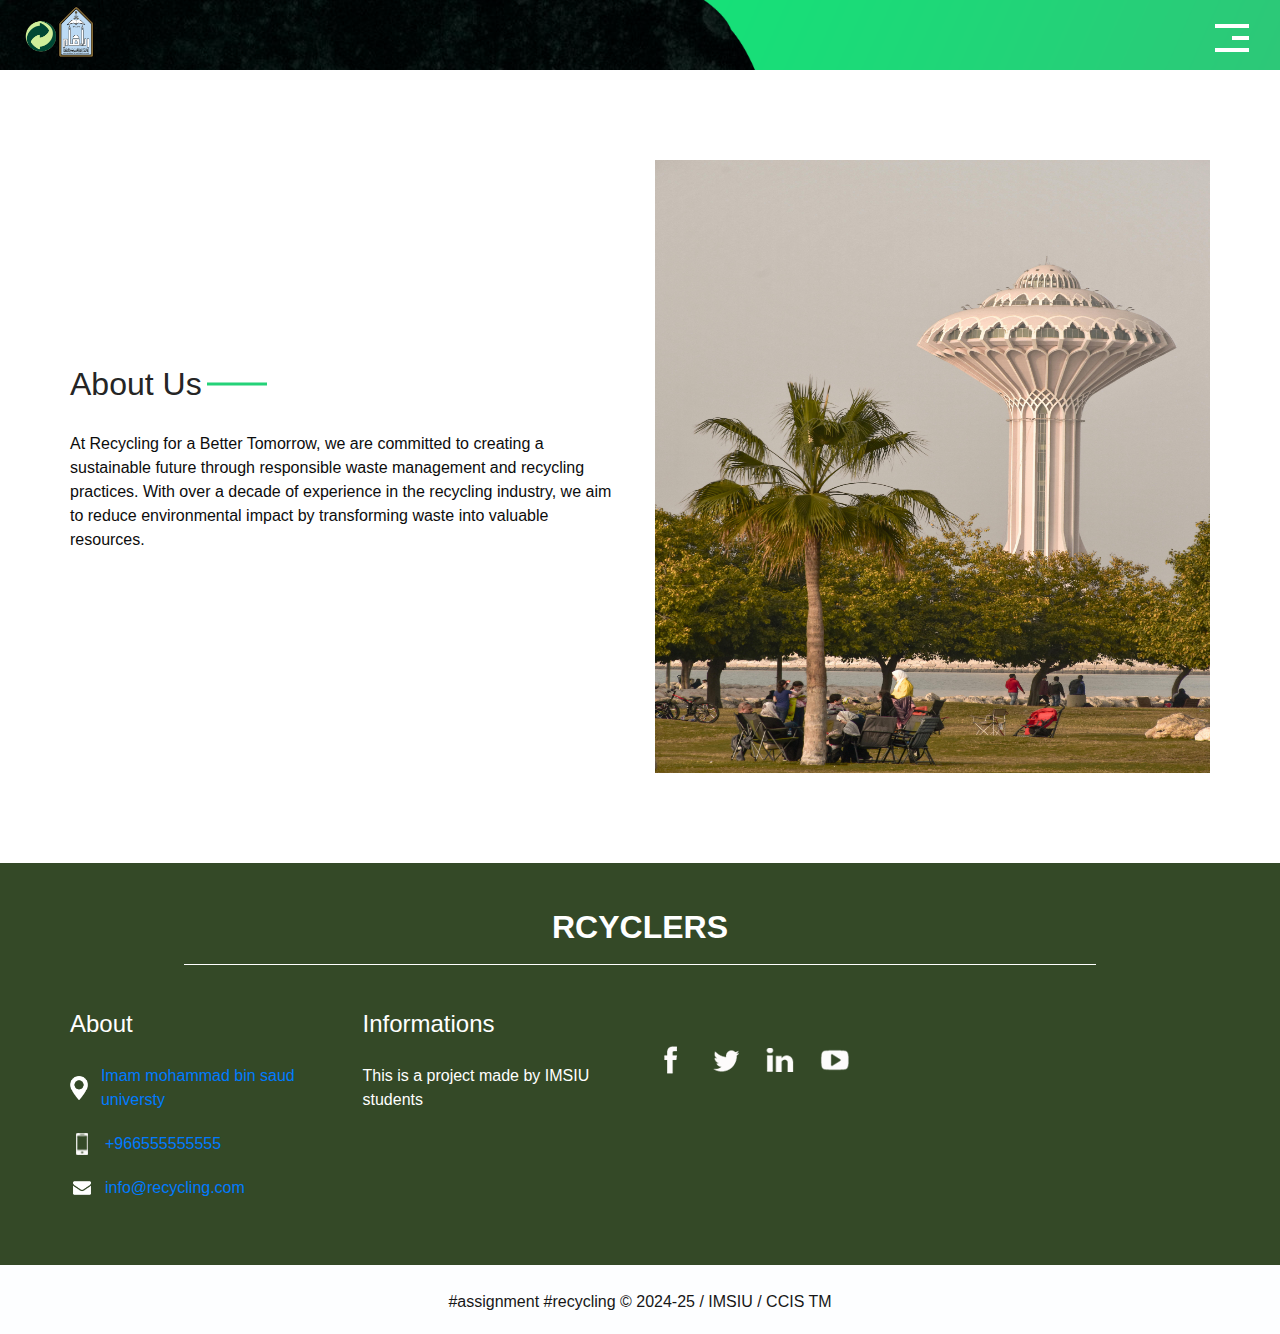
<file: about.html>
<!DOCTYPE html>
<html>

<head>
  
  <meta charset="utf-8" />
  <meta http-equiv="X-UA-Compatible" content="IE=edge" />
  <meta name="viewport" content="width=device-width, initial-scale=1, shrink-to-fit=no" />
  <meta name="keywords" content="" />
  <meta name="description" content="" />
  <meta name="author" content="" />

  <title>Digitf</title>

  
  <link rel="stylesheet" type="text/css"
    href="https://cdnjs.cloudflare.com/ajax/libs/OwlCarousel2/2.1.3/assets/owl.carousel.min.css" />

  
  <link rel="stylesheet" type="text/css" href="css/bootstrap.css" />

  
  <link href="https://fonts.googleapis.com/css?family=Open+Sans:400,700|Poppins:400,700&display=swap" rel="stylesheet">
  
  <link href="css/style.css" rel="stylesheet" />
  
  <link href="css/responsive.css" rel="stylesheet" />
</head>

<body class="sub_page">
  <div class="hero_area">
    
    <header class="header_section">
      <div class="container-fluid">
        <nav class="navbar navbar-expand-lg custom_nav-container">
          <a class="navbar-brand" href="https://imamu.edu.sa/en/Pages/default.aspx">
            <img src="images/thelogo.png" alt="" />
          </a>
          <button class="navbar-toggler" type="button" data-toggle="collapse" data-target="#navbarSupportedContent"
            aria-controls="navbarSupportedContent" aria-expanded="false" aria-label="Toggle navigation">
            <span class="navbar-toggler-icon"></span>
          </button>

          <div class="collapse navbar-collapse" id="navbarSupportedContent">
            <ul class="navbar-nav  ">
              <li class="nav-item ">
                <a class="nav-link" href="index.html">Home <span class="sr-only">(current)</span></a>
              </li>
              <li class="nav-item active">
                <a class="nav-link" href="about.html"> About</a>
              </li>
              <li class="nav-item">
                <a class="nav-link" href="recyclingpoints.html">Recycling points </a>
              </li>
              <li class="nav-item">
                <a class="nav-link" href="news.html"> news </a>
              </li>
              <li class="nav-item">
                <a class="nav-link" href="contact.html">Contact us</a>
              </li>
            </ul>
            <div class="user_option">
              <a href="">
                <img src="images/user.png" alt="">
                <span>
                  Login
                </span>
              </a>
             
            </div>
          </div>
          <div>
            <div class="custom_menu-btn ">
              <button>
                <span class=" s-1">

                </span>
                <span class="s-2">

                </span>
                <span class="s-3">

                </span>
              </button>
            </div>
          </div>

        </nav>
      </div>
    </header>
    
  </div>


  

  <section class="about_section layout_padding">
    <div class="container">
      <div class="row">
        <div class="col-md-6">
          <div class="detail-box">
            <div class="heading_container">
              <h2>
                About Us
              </h2>

            </div>
            <p>
              At Recycling for a Better Tomorrow, 
              we are committed to creating a sustainable future through responsible waste management and recycling practices. 
              With over a decade of experience in the recycling industry, we aim to reduce environmental impact by transforming
               waste into valuable resources.
            </p>
            
          </div>
        </div>
        <div class="col-md-6">
          <div class="img-box">
            <img src="images/saudinature.jpg" width="480" height="613" alt="">
          </div>
        </div>
      </div>
    </div>
  </section>

  


  
  <section class="info_section layout_padding2">
    <div class="container">
      <div class="info_logo">
        <h2>
          Rcyclers
        </h2>
      </div>
      <div class="row">

        <div class="col-md-3">
          <div class="info_contact">
            <h5>
              About
            </h5>
            <div>
              <div class="img-box">
                <img src="images/location-white.png" width="18px" alt="">
              </div>
              <a href="https://maps.app.goo.gl/PcX9Mgyw2XfywP7bA">
                Imam mohammad bin saud universty
              </a>
            </div>
            <div>
              <div class="img-box">
                <img src="images/telephone-white.png" width="12px" alt="">
              </div>
              <p>
                <a href="tel:+966555555555">+966555555555</a>
              </p>
            </div>
            <div>
              <div class="img-box">
                <img src="images/envelope-white.png" width="18px" alt="">
              </div>
              <a href="mailto:info@recycling.com">info@recycling.com</a> 
            </div>
          </div>
        </div>
        <div class="col-md-3">
          <div class="info_info">
            <h5>
              Informations
            </h5>
            <p>
              This is a project made by IMSIU students
            </p>
          </div>
        </div>

      
        <div class="col-md-3">
          <div class="info_form ">
            
            </form>
            <div class="social_box">
              <a href="https://facebook.com/recycling">
                <img src="images/fb.png" alt="">
              </a>
              <a href="https://twitter.com/recycling">
                <img src="images/twitter.png" alt="">
              </a>
              <a href="https://sa.linkedin.com/recycling">
                <img src="images/linkedin.png" alt="">
              </a>
              <a href="https://www.youtube.com/recycling">
                <img src="images/youtube.png" alt="">
              </a>
            </div>
          </div>
        </div>
      </div>
    </div>
  </section>


  <section class="container-fluid footer_section ">
    <div class="container">
      <p>
       #assignment #recycling © 2024-25 / IMSIU / CCIS TM
       
      </p>
    </div>
  </section>

  <script type="text/javascript" src="js/jquery-3.4.1.min.js"></script>
  <script type="text/javascript" src="js/bootstrap.js"></script>
  <script type="text/javascript" src="https://cdnjs.cloudflare.com/ajax/libs/OwlCarousel2/2.2.1/owl.carousel.min.js">
  </script>
  <script type="text/javascript">
    $(".owl-carousel").owlCarousel({
      loop: true,
      margin: 10,
      nav: true,
      navText: [],
      autoplay: true,
      autoplayHoverPause: true,
      responsive: {
        0: {
          items: 1
        },
        420: {
          items: 2
        },
        1000: {
          items: 5
        }
      }

    });
  </script>
  <script>
    var nav = $("#navbarSupportedContent");
    var btn = $(".custom_menu-btn");
    btn.click
    btn.click(function (e) {

      e.preventDefault();
      nav.toggleClass("lg_nav-toggle");
      document.querySelector(".custom_menu-btn").classList.toggle("menu_btn-style")
    });
  </script>
  <script>
    $('.carousel').on('slid.bs.carousel', function () {
      $(".indicator-2 li").removeClass("active");
      indicators = $(".carousel-indicators li.active").data("slide-to");
      a = $(".indicator-2").find("[data-slide-to='" + indicators + "']").addClass("active");
      console.log(indicators);

    })
  </script>

</body>
</body>

</html>
</file>
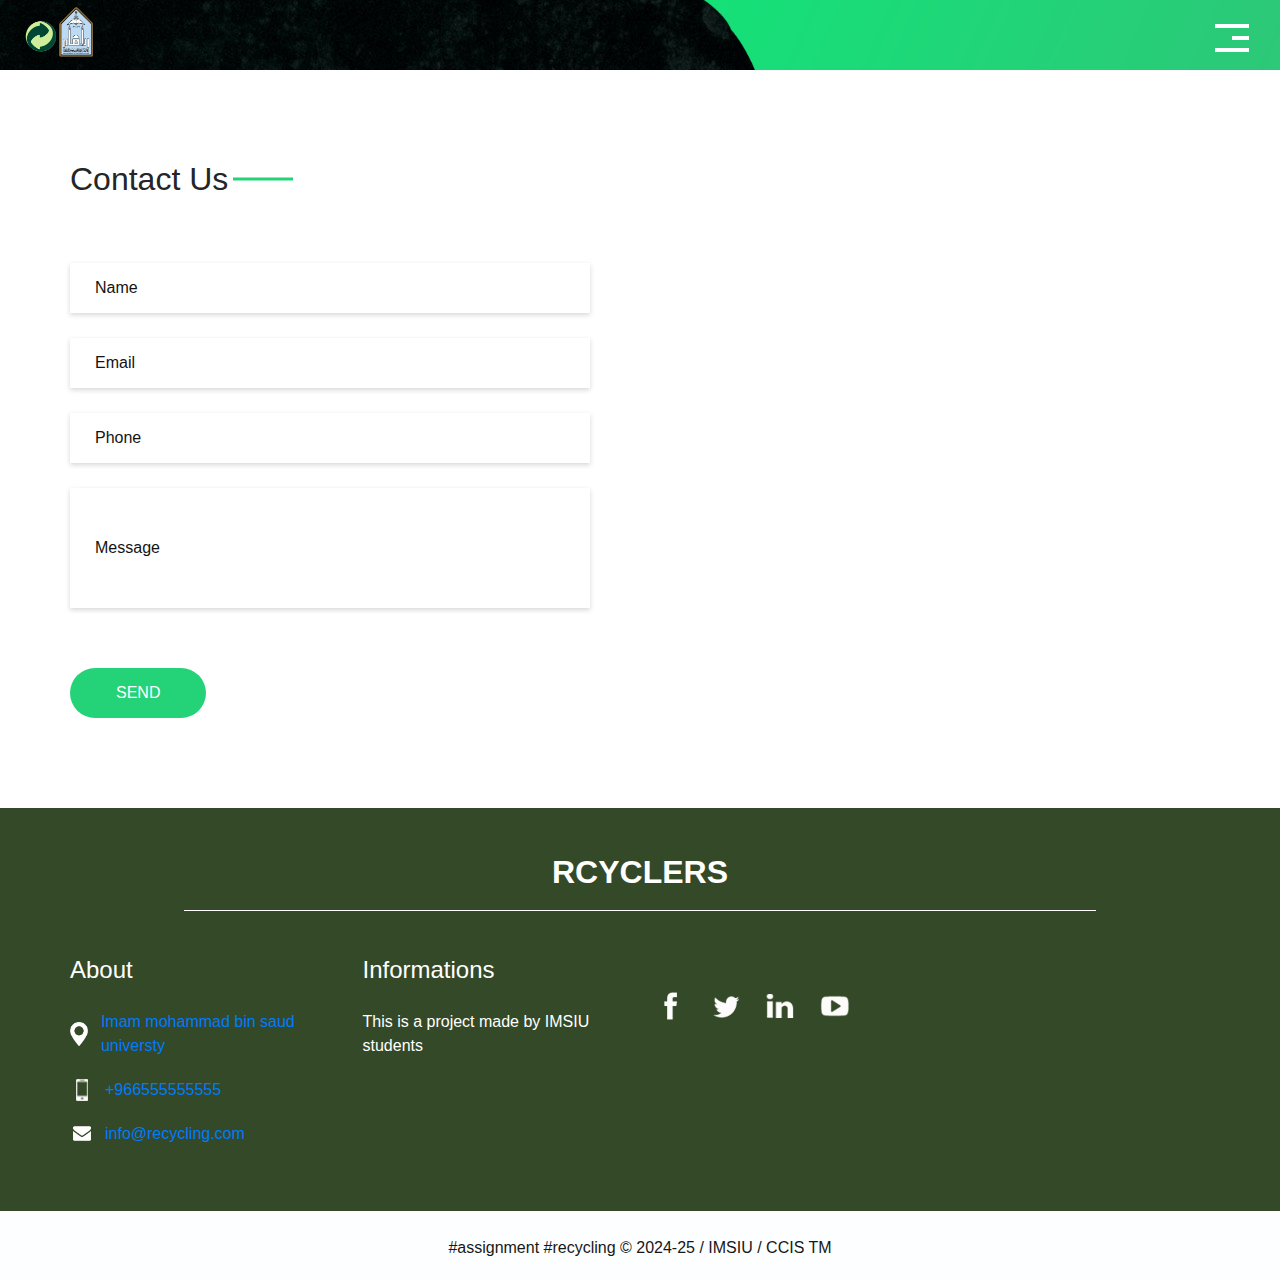
<file: contact.html>
<!DOCTYPE html>
<html>

<head>
  
  <meta charset="utf-8" />
  <meta http-equiv="X-UA-Compatible" content="IE=edge" />
  
  <meta name="viewport" content="width=device-width, initial-scale=1, shrink-to-fit=no" />
  
  <meta name="keywords" content="" />
  <meta name="description" content="" />
  <meta name="author" content="" />

  <title>Digitf</title>

  
  <link rel="stylesheet" type="text/css"
    href="https://cdnjs.cloudflare.com/ajax/libs/OwlCarousel2/2.1.3/assets/owl.carousel.min.css" />

  
  <link rel="stylesheet" type="text/css" href="css/bootstrap.css" />

  
  <link href="https://fonts.googleapis.com/css?family=Open+Sans:400,700|Poppins:400,700&display=swap" rel="stylesheet">
  
  <link href="css/style.css" rel="stylesheet" />
  
  <link href="css/responsive.css" rel="stylesheet" />
</head>

<body class="sub_page">
  <div class="hero_area">
    
    <header class="header_section">
      <div class="container-fluid">
        <nav class="navbar navbar-expand-lg custom_nav-container">
          <a class="navbar-brand" href="https://imamu.edu.sa/en/Pages/default.aspx">
            <img src="images/thelogo.png" alt="" />
          </a>
          <button class="navbar-toggler" type="button" data-toggle="collapse" data-target="#navbarSupportedContent"
            aria-controls="navbarSupportedContent" aria-expanded="false" aria-label="Toggle navigation">
            <span class="navbar-toggler-icon"></span>
          </button>

          <div class="collapse navbar-collapse" id="navbarSupportedContent">
            <ul class="navbar-nav  ">
              <li class="nav-item ">
                <a class="nav-link" href="index.html">Home <span class="sr-only">(current)</span></a>
              </li>
              <li class="nav-item">
                <a class="nav-link" href="about.html"> About</a>
              </li>
              <li class="nav-item">
                <a class="nav-link" href="recyclingpoints.html">Recycling points </a>
              </li>
              <li class="nav-item">
                <a class="nav-link" href="news.html"> news </a>
              </li>
              <li class="nav-item active">
                <a class="nav-link" href="contact.html">Contact us</a>
              </li>
            </ul>
            <div class="user_option">
              <a href="">
                <img src="images/user.png" alt="">
                <span>
                  Login
                </span>
              </a>
           </div>
          </div>
          <div>
            <div class="custom_menu-btn ">
              <button>
                <span class=" s-1">

                </span>
                <span class="s-2">

                </span>
                <span class="s-3">

                </span>
              </button>
            </div>
          </div>

        </nav>
      </div>
    </header>
    
  </div>



  

  <section class="contact_section layout_padding">
    <div class="container ">
      <div class="heading_container">
        <h2 class="">
          Contact Us
        </h2>
      </div>

    </div>
    <div class="container">
      <div class="row">
        <div class="col-md-6">
          <form action="">
            <div>
              <input type="text" placeholder="Name" />
            </div>
            <div>
              <input type="email" placeholder="Email" />
            </div>
            <div>
              <input type="text" placeholder="Phone" />
            </div>
            <div>
              <input type="" class="message-box" placeholder="Message" />
            </div>
            <div class="d-flex ">
              <button>
                SEND
              </button>
            </div>
          </form>
        </div>
        <div class="col-md-6">
          <div class="map_container">
            <div class="map-responsive">
              <iframe
                src="https://www.google.com/maps/embed/v1/place?key=AIzaSyA0s1a7phLN0iaD6-UE7m4qP-z21pH0eSc&q=Imam+mohammad+bin+saud+universty+Riyadh+Saudiarabia"
                width="600" height="300" frameborder="0" style="border:0; width: 100%; height:100%"
                allowfullscreen></iframe>
            </div>
          </div>
        </div>
      </div>
    </div>
  </section>




  
  <section class="info_section layout_padding2">
    <div class="container">
      <div class="info_logo">
        <h2>
          Rcyclers
        </h2>
      </div>
      <div class="row">

        <div class="col-md-3">
          <div class="info_contact">
            <h5>
              About
            </h5>
            <div>
              <div class="img-box">
                <img src="images/location-white.png" width="18px" alt="">
              </div>
              <a href="https://maps.app.goo.gl/PcX9Mgyw2XfywP7bA">
                Imam mohammad bin saud universty
              </a>
            </div>
            <div>
              <div class="img-box">
                <img src="images/telephone-white.png" width="12px" alt="">
              </div>
              <p>
                <a href="tel:+966555555555">+966555555555</a>
              </p>
            </div>
            <div>
              <div class="img-box">
                <img src="images/envelope-white.png" width="18px" alt="">
              </div>
              <a href="mailto:info@recycling.com">info@recycling.com</a> 
            </div>
          </div>
        </div>
        <div class="col-md-3">
          <div class="info_info">
            <h5>
              Informations
            </h5>
            <p>
              This is a project made by IMSIU students
            </p>
          </div>
        </div>

      
        <div class="col-md-3">
          <div class="info_form ">
           
            </form>
            <div class="social_box">
              <a href="https://facebook.com/recycling">
                <img src="images/fb.png" alt="">
              </a>
              <a href="https://twitter.com/recycling">
                <img src="images/twitter.png" alt="">
              </a>
              <a href="https://sa.linkedin.com/recycling">
                <img src="images/linkedin.png" alt="">
              </a>
              <a href="https://www.youtube.com/recycling">
                <img src="images/youtube.png" alt="">
              </a>
            </div>
          </div>
        </div>
      </div>
    </div>
  </section>

  <section class="container-fluid footer_section ">
    <div class="container">
      <p>
       #assignment #recycling © 2024-25 / IMSIU / CCIS TM
       
      </p>
    </div>
  </section>
  

  <script type="text/javascript" src="js/jquery-3.4.1.min.js"></script>
  <script type="text/javascript" src="js/bootstrap.js"></script>
  <script type="text/javascript" src="https://cdnjs.cloudflare.com/ajax/libs/OwlCarousel2/2.2.1/owl.carousel.min.js">
  </script>
  <script type="text/javascript">
    $(".owl-carousel").owlCarousel({
      loop: true,
      margin: 10,
      nav: true,
      navText: [],
      autoplay: true,
      autoplayHoverPause: true,
      responsive: {
        0: {
          items: 1
        },
        420: {
          items: 2
        },
        1000: {
          items: 5
        }
      }

    });
  </script>
  <script>
    var nav = $("#navbarSupportedContent");
    var btn = $(".custom_menu-btn");
    btn.click
    btn.click(function (e) {

      e.preventDefault();
      nav.toggleClass("lg_nav-toggle");
      document.querySelector(".custom_menu-btn").classList.toggle("menu_btn-style")
    });
  </script>
  <script>
    $('.carousel').on('slid.bs.carousel', function () {
      $(".indicator-2 li").removeClass("active");
      indicators = $(".carousel-indicators li.active").data("slide-to");
      a = $(".indicator-2").find("[data-slide-to='" + indicators + "']").addClass("active");
      console.log(indicators);

    })
  </script>

</body>
</body>

</html>
</file>
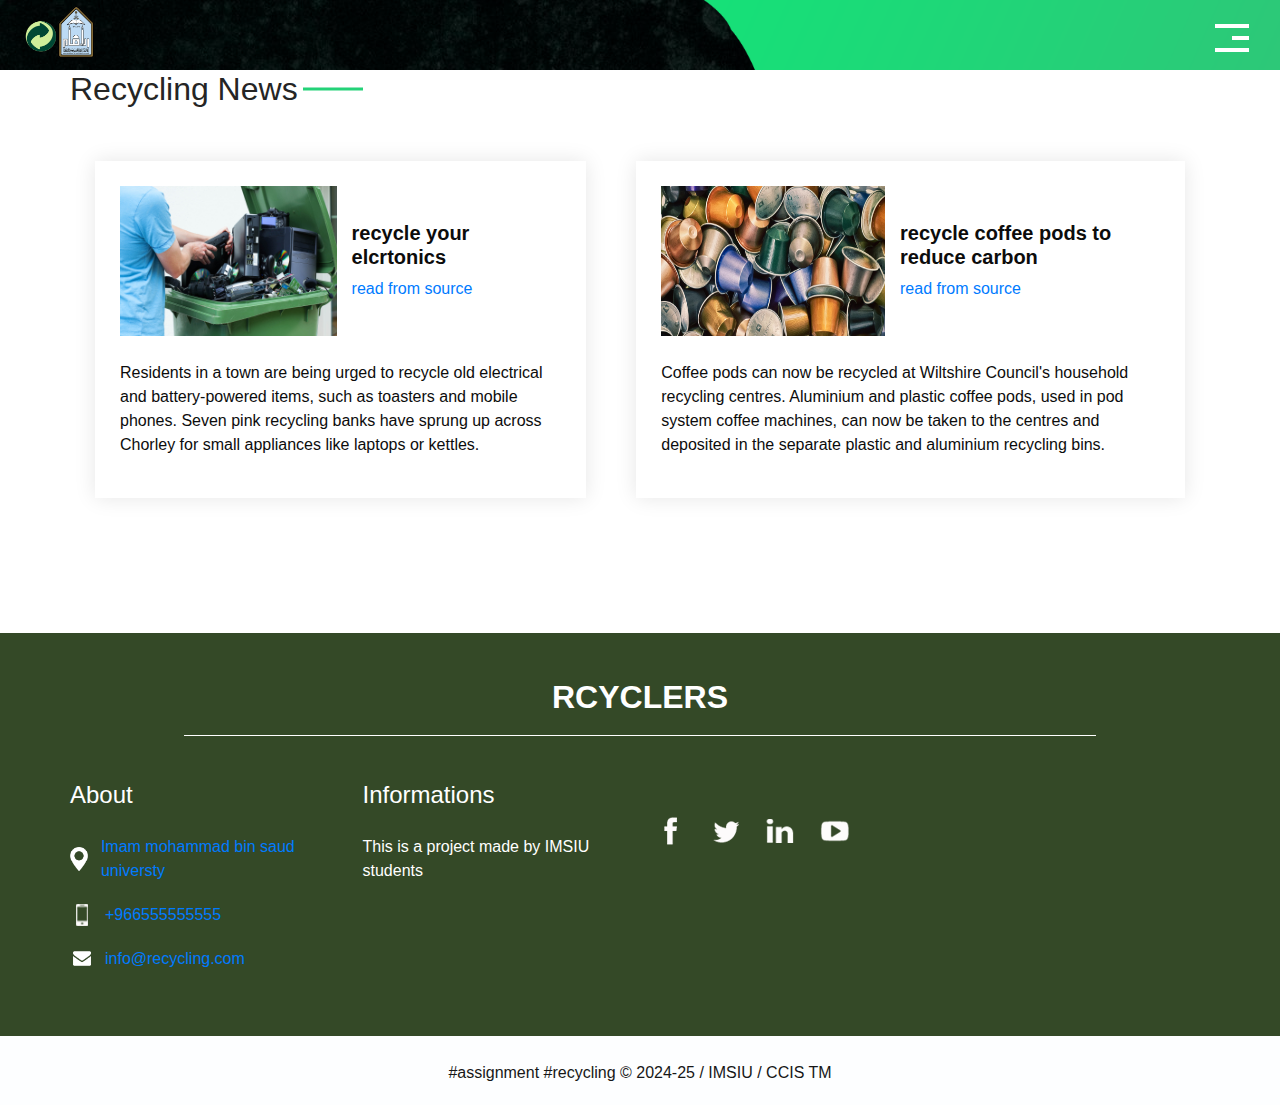
<file: news.html>
<!DOCTYPE html>
<html>

<head>
  
  <meta charset="utf-8" />
  <meta http-equiv="X-UA-Compatible" content="IE=edge" />
  
  <meta name="viewport" content="width=device-width, initial-scale=1, shrink-to-fit=no" />
  
  <meta name="keywords" content="" />
  <meta name="description" content="" />
  <meta name="author" content="" />

  <title>Digitf</title>

  
  <link rel="stylesheet" type="text/css"
    href="https://cdnjs.cloudflare.com/ajax/libs/OwlCarousel2/2.1.3/assets/owl.carousel.min.css" />

  
  <link rel="stylesheet" type="text/css" href="css/bootstrap.css" />

  
  <link href="https://fonts.googleapis.com/css?family=Open+Sans:400,700|Poppins:400,700&display=swap" rel="stylesheet">
  
  <link href="css/style.css" rel="stylesheet" />
  
  <link href="css/responsive.css" rel="stylesheet" />
</head>

<body class="sub_page">
  <div class="hero_area">
    
    <header class="header_section">
      <div class="container-fluid">
        <nav class="navbar navbar-expand-lg custom_nav-container">
          <a class="navbar-brand" href="https://imamu.edu.sa/en/Pages/default.aspx">
            <img src="images/thelogo.png" alt="" />
          </a>
          <button class="navbar-toggler" type="button" data-toggle="collapse" data-target="#navbarSupportedContent"
            aria-controls="navbarSupportedContent" aria-expanded="false" aria-label="Toggle navigation">
            <span class="navbar-toggler-icon"></span>
          </button>

          <div class="collapse navbar-collapse" id="navbarSupportedContent">
            <ul class="navbar-nav  ">
              <li class="nav-item ">
                <a class="nav-link" href="index.html">Home <span class="sr-only">(current)</span></a>
              </li>
              <li class="nav-item active">
                <a class="nav-link" href="about.html"> About</a>
              </li>
              <li class="nav-item">
                <a class="nav-link" href="recyclingpoints.html">Recycling points </a>
              </li>
              <li class="nav-item">
                <a class="nav-link" href="news.html"> news </a>
              </li>
              <li class="nav-item">
                <a class="nav-link" href="contact.html">Contact us</a>
              </li>
            </ul>
            <div class="user_option">
              <a href="">
                <img src="images/user.png" alt="">
                <span>
                  Login
                </span>
              </a>
            </div>
          </div>
          <div>
            <div class="custom_menu-btn ">
              <button>
                <span class=" s-1">

                </span>
                <span class="s-2">

                </span>
                <span class="s-3">

                </span>
              </button>
            </div>
          </div>

        </nav>
      </div>
    </header>
    
  </div>


  

  <section class="client_section layout_padding-bottom">
    <div class="container">
      <div class="heading_container">
        <h2>
          Recycling News
        </h2>
      </div>
    </div>

    <div class="container">
      <div class="client_container layout_padding2">
        <div class="client_box b-1">
          <div class="client-id">
            <div class="img-box">
              <img src="images/recyclingelec.jpg" width="500 px" height="150 px" alt="" />
            </div>
            <div class="name">
              <h5>
                recycle your elcrtonics
              </h5>
              <a href="https://www.bbc.com/news/articles/cp39kdx5g41o">
                read from source
              </a>
            </div>
          </div>
          <div class="detail">
            <p>
              Residents in a town are being urged to recycle old electrical and battery-powered items, such as toasters and mobile phones.
              Seven pink recycling banks have sprung up across Chorley for small appliances like laptops or kettles.
            </p>
            <div>
              
            </div>
          </div>
        </div>
        <div class="client_box b-2">
          <div class="client-id">
            <div class="img-box">
              <img src="images/coffeepods.jpg" width="500 px" height="150 px" alt="" />
            </div>
            <div class="name">
              <h5>
                recycle coffee pods to reduce carbon
              </h5>
              <a href="https://www.bbc.com/news/articles/c8elx4y376wo">
                read from source
              </a>

            </div>
          </div>
          <div class="detail">
            <p>
              Coffee pods can now be recycled at Wiltshire Council's household recycling centres.
Aluminium and plastic coffee pods, used in pod system coffee machines,
 can now be taken to the centres and deposited in the separate plastic and aluminium recycling bins.
            </p>
            </div>
          </div>
        </div>
      </div>
    </div>
  </section>
  
  <section class="info_section layout_padding2">
    <div class="container">
      <div class="info_logo">
        <h2>
          Rcyclers
        </h2>
      </div>
      <div class="row">

        <div class="col-md-3">
          <div class="info_contact">
            <h5>
              About
            </h5>
            <div>
              <div class="img-box">
                <img src="images/location-white.png" width="18px" alt="">
              </div>
              <a href="https://maps.app.goo.gl/PcX9Mgyw2XfywP7bA">
                Imam mohammad bin saud universty
              </a>
            </div>
            <div>
              <div class="img-box">
                <img src="images/telephone-white.png" width="12px" alt="">
              </div>
              <p>
                <a href="tel:+966555555555">+966555555555</a>
              </p>
            </div>
            <div>
              <div class="img-box">
                <img src="images/envelope-white.png" width="18px" alt="">
              </div>
              <a href="mailto:info@recycling.com">info@recycling.com</a> 
            </div>
          </div>
        </div>
        <div class="col-md-3">
          <div class="info_info">
            <h5>
              Informations
            </h5>
            <p>
              This is a project made by IMSIU students
            </p>
          </div>
        </div>

      
        <div class="col-md-3">
          <div class="info_form ">
           
            </form>
            <div class="social_box">
              <a href="https://facebook.com/recycling">
                <img src="images/fb.png" alt="">
              </a>
              <a href="https://twitter.com/recycling">
                <img src="images/twitter.png" alt="">
              </a>
              <a href="https://sa.linkedin.com/recycling">
                <img src="images/linkedin.png" alt="">
              </a>
              <a href="https://www.youtube.com/recycling">
                <img src="images/youtube.png" alt="">
              </a>
            </div>
          </div>
        </div>
      </div>
    </div>
  </section>

  <section class="container-fluid footer_section ">
    <div class="container">
      <p>
       #assignment #recycling © 2024-25 / IMSIU / CCIS TM
       
      </p>
    </div>
  </section>
  
  <script type="text/javascript" src="js/jquery-3.4.1.min.js"></script>
  <script type="text/javascript" src="js/bootstrap.js"></script>
  <script type="text/javascript" src="https://cdnjs.cloudflare.com/ajax/libs/OwlCarousel2/2.2.1/owl.carousel.min.js">
  </script>
  <script type="text/javascript">
    $(".owl-carousel").owlCarousel({
      loop: true,
      margin: 10,
      nav: true,
      navText: [],
      autoplay: true,
      autoplayHoverPause: true,
      responsive: {
        0: {
          items: 1
        },
        420: {
          items: 2
        },
        1000: {
          items: 5
        }
      }

    });
  </script>
  <script>
    var nav = $("#navbarSupportedContent");
    var btn = $(".custom_menu-btn");
    btn.click
    btn.click(function (e) {

      e.preventDefault();
      nav.toggleClass("lg_nav-toggle");
      document.querySelector(".custom_menu-btn").classList.toggle("menu_btn-style")
    });
  </script>
  <script>
    $('.carousel').on('slid.bs.carousel', function () {
      $(".indicator-2 li").removeClass("active");
      indicators = $(".carousel-indicators li.active").data("slide-to");
      a = $(".indicator-2").find("[data-slide-to='" + indicators + "']").addClass("active");
      console.log(indicators);

    })
  </script>

</body>
</body>

</html>
</file>
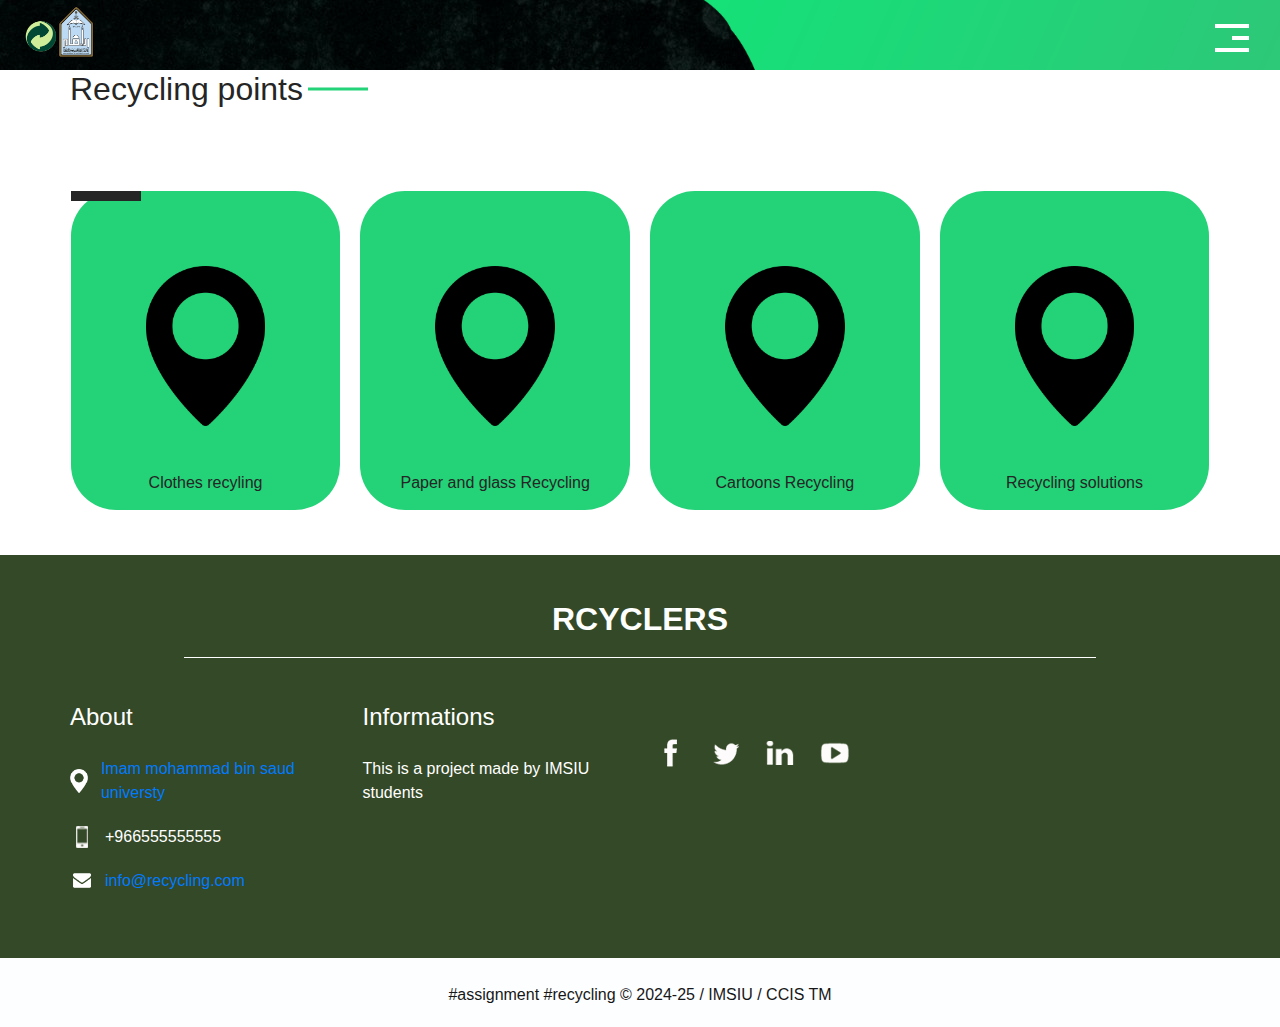
<file: recyclingpoints.html>
<!DOCTYPE html>
<html>

<head>
  
  <meta charset="utf-8" />
  <meta http-equiv="X-UA-Compatible" content="IE=edge" />
  
  <meta name="viewport" content="width=device-width, initial-scale=1, shrink-to-fit=no" />
  
  <meta name="keywords" content="" />
  <meta name="description" content="" />
  <meta name="author" content="" />

  <title>Digitf</title>

  
  <link rel="stylesheet" type="text/css"
    href="https://cdnjs.cloudflare.com/ajax/libs/OwlCarousel2/2.1.3/assets/owl.carousel.min.css" />

  
  <link rel="stylesheet" type="text/css" href="css/bootstrap.css" />

  
  <link href="https://fonts.googleapis.com/css?family=Open+Sans:400,700|Poppins:400,700&display=swap" rel="stylesheet">
  
  <link href="css/style.css" rel="stylesheet" />
  
  <link href="css/responsive.css" rel="stylesheet" />
</head>

<body class="sub_page">
  <div class="hero_area">
    
    <header class="header_section">
      <div class="container-fluid">
        <nav class="navbar navbar-expand-lg custom_nav-container">
          <a class="navbar-brand" href="https://imamu.edu.sa/en/Pages/default.aspxl">
            <img src="images/thelogo.png" alt="" />
          </a>
          <button class="navbar-toggler" type="button" data-toggle="collapse" data-target="#navbarSupportedContent"
            aria-controls="navbarSupportedContent" aria-expanded="false" aria-label="Toggle navigation">
            <span class="navbar-toggler-icon"></span>
          </button>

          <div class="collapse navbar-collapse" id="navbarSupportedContent">
            <ul class="navbar-nav  ">
              <li class="nav-item ">
                <a class="nav-link" href="index.html">Home <span class="sr-only">(current)</span></a>
              </li>
              <li class="nav-item">
                <a class="nav-link" href="about.html"> About</a>
              </li>
              <li class="nav-item active">
                <a class="nav-link" href="recyclingpoints.html">recycling points </a>
              </li>
              <li class="nav-item">
                <a class="nav-link" href="news.html"> News </a>
              </li>
              <li class="nav-item">
                <a class="nav-link" href="contact.html">Contact us</a>
              </li>
            </ul>
            <div class="user_option">
              <a href="">
                <img src="images/user.png" alt="">
                <span>
                  Login
                </span>
              </a>
            </div>
          </div>
          <div>
            <div class="custom_menu-btn ">
              <button>
                <span class=" s-1">

                </span>
                <span class="s-2">

                </span>
                <span class="s-3">

                </span>
              </button>
            </div>
          </div>

        </nav>
      </div>
    </header>
    
  </div>



  <section class="brand_section">
    <div class="container">
      <div class="heading_container">
        <h2>
          Recycling points
        </h2>
      </div>
      <div class="brand_container layout_padding2">
        <div class="box">
          <a href="https://maps.app.goo.gl/QLWkh5dmqoAQjJ9z7">
            <div class="new">
            </div>
            <div class="img-box">
              <img src="images/location-pin.png" alt="">
            </div>
            <div class="detail-box">
              <h6 class="price">
                go to place
              </h6>
              <h6 href=>
                Clothes recyling
              </h6>
            </div>
          </a>
        </div>
        <div class="box">
          <a href="https://maps.app.goo.gl/Tqk5zMQLMTeKM4QWA">
            <div class="img-box">
              <img src="images/location-pin.png" alt="">
            </div>
            <div class="detail-box">
              <h6 class="price">
                go to place
              </h6>
              <h6>
                Paper and glass 
                Recycling
              </h6>
            </div>
          </a>
        </div>
        <div class="box">
          <a href="https://maps.app.goo.gl/WjMe6vDanui13C6Y6">
            <div class="img-box">
              <img src="images/location-pin.png" alt="">
            </div>
            <div class="detail-box">
              <h6 class="price">
                go to place
              </h6>
              <h6>
               Cartoons Recycling
              </h6>
            </div>
          </a>
        </div>
        <div class="box">
          <a href="https://maps.app.goo.gl/TYpgEJzxC1P7qhWq6">
            <div class="img-box">
              <img src="images/location-pin.png" alt="">
            </div>
            <div class="detail-box">
              <h6 class="price">
                go to place
              </h6>
              <h6>
                Recycling solutions
              </h6>
            </div>
          </a>
        </div>
      </div>
    </div>
  </section>


  <section class="info_section layout_padding2">
    <div class="container">
      <div class="info_logo">
        <h2>
          Rcyclers
        </h2>
      </div>
      <div class="row">

        <div class="col-md-3">
          <div class="info_contact">
            <h5>
              About
            </h5>
            <div>
              <div class="img-box">
                <img src="images/location-white.png" width="18px" alt="">
              </div>
              <a href="https://maps.app.goo.gl/PcX9Mgyw2XfywP7bA">
                Imam mohammad bin saud universty
              </a>
            </div>
            <div>
              <div class="img-box">
                <img src="images/telephone-white.png" width="12px" alt="">
              </div>
              <p>
                +966555555555
              </p>
            </div>
            <div>
              <div class="img-box">
                <img src="images/envelope-white.png" width="18px" alt="">
              </div>
              <a href="mailto:info@recycling.com">info@recycling.com</a> 
            </div>
          </div>
        </div>
        <div class="col-md-3">
          <div class="info_info">
            <h5>
              Informations
            </h5>
            <p>
              This is a project made by IMSIU students
            </p>
          </div>
        </div>

      
        <div class="col-md-3">
          <div class="info_form ">
           
            </form>
            <div class="social_box">
              <a href="https://facebook.com/recycling">
                <img src="images/fb.png" alt="">
              </a>
              <a href="https://twitter.com/recycling">
                <img src="images/twitter.png" alt="">
              </a>
              <a href="https://sa.linkedin.com/recycling">
                <img src="images/linkedin.png" alt="">
              </a>
              <a href="https://www.youtube.com/recycling">
                <img src="images/youtube.png" alt="">
              </a>
            </div>
          </div>
        </div>
      </div>
    </div>
  </section>

  <section class="container-fluid footer_section ">
    <div class="container">
      <p>
       #assignment #recycling © 2024-25 / IMSIU / CCIS TM
       
      </p>
    </div>
  </section>

  <script type="text/javascript" src="js/jquery-3.4.1.min.js"></script>
  <script type="text/javascript" src="js/bootstrap.js"></script>
  <script type="text/javascript" src="https://cdnjs.cloudflare.com/ajax/libs/OwlCarousel2/2.2.1/owl.carousel.min.js">
  </script>
  <script type="text/javascript">
    $(".owl-carousel").owlCarousel({
      loop: true,
      margin: 10,
      nav: true,
      navText: [],
      autoplay: true,
      autoplayHoverPause: true,
      responsive: {
        0: {
          items: 1
        },
        420: {
          items: 2
        },
        1000: {
          items: 5
        }
      }

    });
  </script>
  <script>
    var nav = $("#navbarSupportedContent");
    var btn = $(".custom_menu-btn");
    btn.click
    btn.click(function (e) {

      e.preventDefault();
      nav.toggleClass("lg_nav-toggle");
      document.querySelector(".custom_menu-btn").classList.toggle("menu_btn-style")
    });
  </script>
  <script>
    $('.carousel').on('slid.bs.carousel', function () {
      $(".indicator-2 li").removeClass("active");
      indicators = $(".carousel-indicators li.active").data("slide-to");
      a = $(".indicator-2").find("[data-slide-to='" + indicators + "']").addClass("active");
      console.log(indicators);

    })
  </script>

</body>
</body>

</html>
</file>
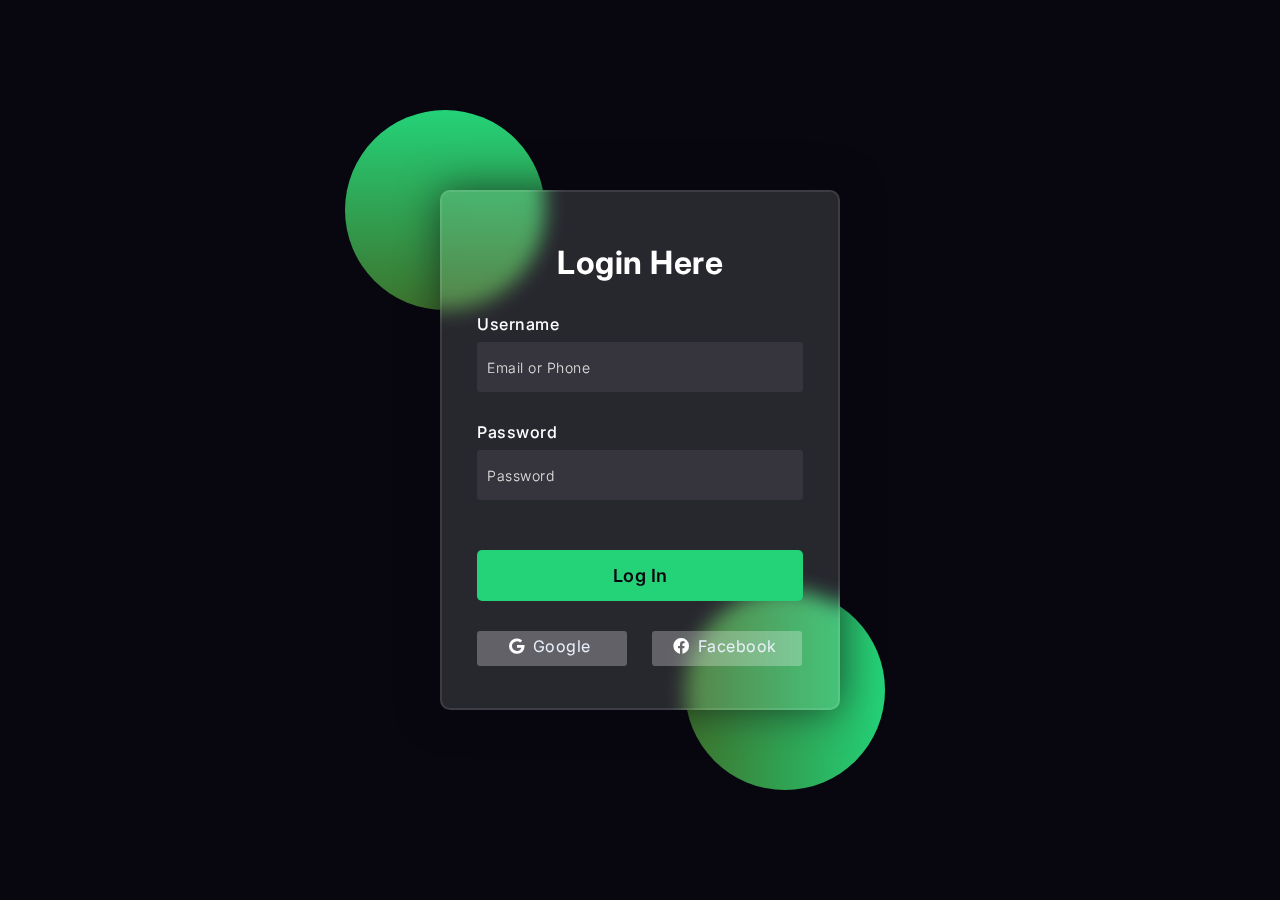
<file: sign-in.html>
<!DOCTYPE html>
<html lang="en">
<head>
  
    <title>Recyclers - login</title>
 
    <link rel="preconnect" href="https://fonts.gstatic.com">
    <link rel="stylesheet" href="https://cdnjs.cloudflare.com/ajax/libs/font-awesome/5.15.4/css/all.min.css">
    <link href="https://fonts.googleapis.com/css2?family=Inter:ital,opsz,wght@0,14..32,100..900;1,14..32,100..900&display=swap" rel="stylesheet">
    <!--Stylesheet-->
    <style media="screen">
      *,
*:before,
*:after{
    padding: 0;
    margin: 0;
    box-sizing: border-box;
}
body{
    background-color: #080710;
}
.background{
    width: 430px;
    height: 520px;
    position: absolute;
    transform: translate(-50%,-50%);
    left: 50%;
    top: 50%;
}
.background .shape{
    height: 200px;
    width: 200px;
    position: absolute;
    border-radius: 50%;
}
.shape:first-child{
    background: linear-gradient(
        #24d278,
        #3d722d
    );
    left: -80px;
    top: -80px;
}
.shape:last-child{
    background: linear-gradient(
        to right,
        #3d722d,
        #24d278
    );
    right: -30px;
    bottom: -80px;
}
form{
    height: 520px;
    width: 400px;
    background-color: rgba(255,255,255,0.13);
    position: absolute;
    transform: translate(-50%,-50%);
    top: 50%;
    left: 50%;
    border-radius: 10px;
    backdrop-filter: blur(10px);
    border: 2px solid rgba(255,255,255,0.1);
    box-shadow: 0 0 40px rgba(8,7,16,0.6);
    padding: 50px 35px;
}
form *{
    font-family: 'inter',sans-serif;
    color: #ffffff;
    letter-spacing: 0.5px;
    outline: none;
    border: none;
}
form h3{
    font-size: 32px;
    font-weight: bold;
    line-height: 42px;
    text-align: center;
}

label{
    display: block;
    margin-top: 30px;
    font-size: 16px;
    font-weight: 500;
}
input{
    display: block;
    height: 50px;
    width: 100%;
    background-color: rgba(255,255,255,0.07);
    border-radius: 3px;
    padding: 0 10px;
    margin-top: 8px;
    font-size: 14px;
    font-weight: 300;
}
::placeholder{
    color: #e5e5e5;
}
button{
    margin-top: 50px;
    width: 100%;
    background-color: #ffffff;
    color: #080710;
    padding: 15px 0;
    font-size: 18px;
    font-weight: 600;
    border-radius: 5px;
    cursor: pointer;
}
.social{
  margin-top: 30px;
  display: flex;
}
.social div{
  background: red;
  width: 150px;
  border-radius: 3px;
  padding: 5px 10px 10px 5px;
  background-color: rgba(255,255,255,0.27);
  color: #eaf0fb;
  text-align: center;
}
.social div:hover{
  background-color: rgba(255,255,255,0.47);
}
.social .fb{
  margin-left: 25px;
}
.social i{
  margin-right: 4px;
}

    </style>
</head>
<body>
    <div class="background">
        <div class="shape"></div>
        <div class="shape"></div>
    </div>
    <form>
        <h3>Login Here</h3>

        <label for="username">Username</label>
        <input type="text" placeholder="Email or Phone" id="username">

        <label for="password">Password</label>
        <input type="password" placeholder="Password" id="password">

        <button style="background-color: #24d278;">Log In</button>
        <div class="social">
          <div class="go "><i class="fab fa-google"></i>  Google</div>
          <div class="fb"><i class="fab fa-facebook"></i>  Facebook</div>
        </div>
    </form>
</body>
</html>
</file>
<file: css/style.css>
body {
  font-family: 'inter', sans-serif;
  color: #0c0c0c;
  background-color: #ffffff;
}

.layout_padding {
  padding-top: 90px;
  padding-bottom: 90px;
}

.layout_padding2 {
  padding: 45px 0;
}

.layout_padding2-top {
  padding-top: 45px;
  padding-bottom: 45px;
}

.layout_padding2-bottom {
  padding-bottom: 45px;
}

.layout_padding-top {
  padding-top: 90px;
}

.layout_padding-bottom {
  padding-bottom: 90px;
}

.heading_container {
  display: -webkit-box;
  display: -ms-flexbox;
  display: flex;
}

.heading_container h2 {
  color: #252525;
  position: relative;
  font-family: 'inter', sans-serif;
}

.heading_container h2::before {
  content: "";
  width: 60px;
  height: 3px;
  position: absolute;
  top: 50%;
  right: -5px;
  background-color: #24d278;
  -webkit-transform: translate(100%, -50%);
          transform: translate(100%, -50%);
}

/*header section*/
.hero_area {
  height: 100vh;
  background-image: url(../images/background2.jpg);
  background-size: cover;
  position: relative;
  background-repeat: no-repeat;
  overflow: hidden;
}

.hero_area::before {
  content: "";
  position: absolute;
  top: 0;
  left: 0;
  width: 100%;
  height: 100%;
  background-color: rgba(0, 0, 0, 0.6); /* White rectangle with 50% opacity */
}

.hero_area::after {
  content: "";
  position: absolute;
  bottom: 0;
  right: 0;
  width: 45%;
  height: 100%;
  background-image: url(../images/hero-side-bg.png);
  background-size: cover;
}

.sub_page .hero_area {
  height: auto;
  background-size: auto;
}

.hero_area.sub_pages {
  height: auto;
}

.header_section {
  overflow-x: hidden;
}

.header_section .container-fluid {
  padding-right: 25px;
  padding-left: 25px;
}

.header_section .nav_container {
  margin: 0 auto;
}

.header_section .user_option {
  display: -webkit-box;
  display: -ms-flexbox;
  display: flex;
  -webkit-box-align: center;
      -ms-flex-align: center;
          align-items: center;
}

.header_section .user_option a {
  display: -webkit-box;
  display: -ms-flexbox;
  display: flex;
  color: #ffffff;
  -webkit-box-align: center;
      -ms-flex-align: center;
          align-items: center;
}

.header_section .user_option a img {
  min-width: 20px;
  height: 20px;
  margin-right: 5px;
}

.custom_nav-container.navbar-expand-lg .navbar-nav .nav-item .nav-link {
  padding: 10px 15px;
  color: #eeeeee;
  text-align: center;
  text-transform: uppercase;
}

.custom_nav-container.navbar-expand-lg .navbar-nav .nav-item.active .nav-link, .custom_nav-container.navbar-expand-lg .navbar-nav .nav-item:hover .nav-link {
  color: #24d278;
}

a,
a:hover,
a:focus {
  text-decoration: none;
}

a:hover,
a:focus {
  color: initial;
}

.btn,
.btn:focus {
  outline: none !important;
  -webkit-box-shadow: none;
          box-shadow: none;
}

.custom_nav-container .nav_search-btn {
  background-image: url(../images/search-icon.png);
  background-size: 17px;
  background-repeat: no-repeat;
  background-position-y: 7px;
  width: 35px;
  height: 35px;
  padding: 0;
  border: none;
}

.custom_nav-container form {
  padding-top: 7px;
}

.navbar-brand {
  margin-right: 5%;
  display: -webkit-box;
  display: -ms-flexbox;
  display: flex;
  -webkit-box-align: center;
      -ms-flex-align: center;
          align-items: center;
}

.navbar-brand img {
  width: 70px;
}

.custom_nav-container {
  z-index: 99999;
  padding: 0;
  height: 70px;
}

.custom_nav-container .navbar-toggler {
  outline: none;
}

.custom_nav-container .navbar-toggler .navbar-toggler-icon {
  background-image: url(../images/menu.png);
  background-size: 50px;
  width: 30px;
  height: 30px;
}

.lg_toggl-btn {
  background-color: transparent;
  border: none;
  outline: none;
  width: 56px;
  height: 40px;
  cursor: pointer;
}

.lg_toggl-btn:focus {
  outline: none;
}

.login_btn-container {
  padding-top: 30px;
}

.login_btn-container a {
  color: #24d278;
  text-transform: uppercase;
}

/*end header section*/
/* slider section */
.slider_section {
  height: calc(90% - 70px);
  display: -webkit-box;
  display: -ms-flexbox;
  display: flex;
  -webkit-box-align: center;
      -ms-flex-align: center;
          align-items: center;
}

.slider_section .container {
  position: relative;
  z-index: 2;
}

.slider_section .number_box {
  width: 50px;
  position: absolute;
  right: 25px;
  top: 46%;
  display: -webkit-box;
  display: -ms-flexbox;
  display: flex;
  -webkit-box-orient: vertical;
  -webkit-box-direction: normal;
      -ms-flex-direction: column;
          flex-direction: column;
  -webkit-box-align: center;
      -ms-flex-align: center;
          align-items: center;
  color: #ffffff;
  -webkit-transform: translateY(-50%);
          transform: translateY(-50%);
  z-index: 2;
  font-size: 22px;
}

.slider_section .number_box::before {
  content: "";
  width: 50px;
  height: 1px;
  background-color: #ffffff;
  position: absolute;
  top: 50%;
  left: 50%;
  -webkit-transform: translate(-50%, -50%);
          transform: translate(-50%, -50%);
}

.slider_section .row {
  -webkit-box-align: center;
      -ms-flex-align: center;
          align-items: center;
}

.slider_section .detail-box h1 {
  color: #24d278;
  text-transform: uppercase;
}

.slider_section .detail-box h1 span {
  font-size: 5rem;
  color: #eaeaea;
}

.slider_section .detail-box p {
  margin-top: 15px;
}

.slider_section .detail-box .btn-box {
  margin-top: 45px;
}

.slider_section .detail-box .btn-box a {
  text-transform: uppercase;
  text-align: center;
  width: 135px;
  font-size: 15px;
}

.slider_section .detail-box .btn-box .btn-1 {
  display: inline-block;
  padding: 6px 0;
  background-color: #24d278;
  color: #ffffff;
  -webkit-transition: all 0.3s;
  transition: all 0.3s;
  border: 1px solid transparent;
  border-radius: 20px;
  margin-right: 5px;
}

.slider_section .detail-box .btn-box .btn-1:hover {
  background-color: transparent;
  border-color: #24d278;
  color: #24d278;
}

.slider_section .detail-box .btn-box .btn-2 {
  display: inline-block;
  padding: 6px 0;
  background-color: #252525;
  color: #ffffff;
  -webkit-transition: all 0.3s;
  transition: all 0.3s;
  border: 1px solid transparent;
  border-radius: 20px;
}

.slider_section .detail-box .btn-box .btn-2:hover {
  background-color: transparent;
  border-color: #252525;
  color: #252525;
}

.slider_section .img-container {
  position: relative;
  display: -webkit-box;
  display: -ms-flexbox;
  display: flex;
  -webkit-box-pack: end;
      -ms-flex-pack: end;
          justify-content: flex-end;
}

.slider_section .img-container .img-box {
  width: 250px;
}

.slider_section .img-container .img-box img {
  width: 100%;
}

.slider_section .play_btn {
  background-color: #000000;
  display: -webkit-box;
  display: -ms-flexbox;
  display: flex;
  -webkit-box-align: center;
      -ms-flex-align: center;
          align-items: center;
  -webkit-box-pack: center;
      -ms-flex-pack: center;
          justify-content: center;
  border-radius: 100%;
  width: 75px;
  height: 75px;
  position: absolute;
  z-index: 3;
  top: 56%;
  right: 32%;
}

.slider_section .play_btn a {
  background-color: #ffffff;
  display: -webkit-box;
  display: -ms-flexbox;
  display: flex;
  -webkit-box-align: center;
      -ms-flex-align: center;
          align-items: center;
  -webkit-box-pack: center;
      -ms-flex-pack: center;
          justify-content: center;
  border-radius: 100%;
  width: 75px;
  height: 75px;
  position: relative;
  z-index: 5;
}

.slider_section .play_btn img {
 
  margin-left: 3px;
}

.slider_section .play_btn::before {
  content: "";
  width: 100%;
  height: 100%;
  position: absolute;
  top: 50%;
  left: 50%;
  background-color: #000000;
  opacity: 1;
  border-radius: 100%;
  -webkit-transform: translate(-50%, -50%);
          transform: translate(-50%, -50%);
}

.slider_section .play_btn::before {
  z-index: 2;
  -webkit-animation: before-animation 1500ms infinite;
          animation: before-animation 1500ms infinite;
}

@-webkit-keyframes before-animation {
  0% {
    -webkit-transform: translateX(-50%) translateY(-50%) translateZ(0) scale(1);
            transform: translateX(-50%) translateY(-50%) translateZ(0) scale(1);
    opacity: 1;
  }
  100% {
    -webkit-transform: translateX(-50%) translateY(-50%) translateZ(0) scale(1.5);
            transform: translateX(-50%) translateY(-50%) translateZ(0) scale(1.5);
    opacity: 1;
  }
}

@keyframes before-animation {
  0% {
    -webkit-transform: translateX(-50%) translateY(-50%) translateZ(0) scale(1);
            transform: translateX(-50%) translateY(-50%) translateZ(0) scale(1);
    opacity: 1;
  }
  100% {
    -webkit-transform: translateX(-50%) translateY(-50%) translateZ(0) scale(1.5);
            transform: translateX(-50%) translateY(-50%) translateZ(0) scale(1.5);
    opacity: 1;
  }
}

.slider_section .carousel-indicators {
  margin: 0;
  -webkit-box-align: center;
      -ms-flex-align: center;
          align-items: center;
  -webkit-box-pack: center;
      -ms-flex-pack: center;
          justify-content: center;
  bottom: -150px;
}

.slider_section .carousel-indicators li {
  width: 15px;
  height: 15px;
  border-radius: 100%;
  background-color: #24d278;
  opacity: 1;
  border: none;
  background-clip: unset;
}

.slider_section .carousel-indicators li.active {
  background-color: #252525;
}

.slider_section ol.carousel-indicators.indicator-2 {
  position: unset;
}

.slider_section ol.carousel-indicators.indicator-2 li {
  width: 25px;
  height: 25px;
  text-indent: 0px;
  text-align: center;
  line-height: 25px;
  color: #ffffff;
  margin: 0;
  background-color: transparent;
  opacity: 1;
  border: none;
  display: none;
}

.slider_section ol.carousel-indicators.indicator-2 li.active {
  display: block;
}

.about_section .row {
  -webkit-box-align: center;
      -ms-flex-align: center;
          align-items: center;
}

.about_section .detail-box p {
  margin-top: 20px;
}

.about_section .detail-box a {
  display: inline-block;
  padding: 7px 25px;
  background-color: #252525;
  color: #ffffff;
  -webkit-transition: all 0.3s;
  transition: all 0.3s;
  border: 1px solid transparent;
  border-radius: 20px;
  margin-top: 35px;
}

.about_section .detail-box a:hover {
  background-color: transparent;
  border-color: #252525;
  color: #252525;
}

.about_section .img-box img {
  width: 100%;
}

.trending_section {
  background-color: #f4f5f7;
}

.trending_section .tab_container .t-link-box {
  margin: 65px 0;
  color: #24d278;
  display: -webkit-box;
  display: -ms-flexbox;
  display: flex;
  -webkit-box-align: center;
      -ms-flex-align: center;
          align-items: center;
  -webkit-box-pack: start;
      -ms-flex-pack: start;
          justify-content: flex-start;
}

.trending_section .tab_container .t-link-box h5 {
  margin: 0;
}

.trending_section .tab_container .t-link-box hr {
  background-color: #24d278;
  width: 60px;
  height: 1.5px;
  border: none;
  margin: 0 65px 0 5px;
}

.trending_section .tab_container .t-link-box .t-name {
  color: #252525;
}

.trending_section .tab_container .t-link-box:hover {
  cursor: pointer;
}

.trending_section .tab_container .t-link-box[aria-expanded="true"] .t-name {
  color: #24d278;
}

.trending_section .img_container {
  display: -webkit-box;
  display: -ms-flexbox;
  display: flex;
}

.trending_section .img_container .box {
  display: -webkit-box;
  display: -ms-flexbox;
  display: flex;
  -webkit-box-orient: vertical;
  -webkit-box-direction: normal;
      -ms-flex-direction: column;
          flex-direction: column;
}

.trending_section .img_container .box .img-box {
  margin: 15px;
}

.trending_section .img_container .box .img-box img {
  width: 100%;
}

.trending_section .img_container .box.b-1 {
  padding-top: 35px;
}

.discount_section .row {
  -webkit-box-align: center;
      -ms-flex-align: center;
          align-items: center;
}

.discount_section .detail-box {
  display: -webkit-box;
  display: -ms-flexbox;
  display: flex;
  -webkit-box-orient: vertical;
  -webkit-box-direction: normal;
      -ms-flex-direction: column;
          flex-direction: column;
  -webkit-box-align: center;
      -ms-flex-align: center;
          align-items: center;
}

.discount_section .detail-box h2 {
  padding-left: 45px;
}

.discount_section .detail-box h2.main_heading {
  font-size: 3rem;
  padding: 0;
  color: #24d278;
  text-transform: uppercase;
}

.discount_section .detail-box a {
  display: inline-block;
  padding: 6px 30px;
  background-color: #252525;
  color: #ffffff;
  -webkit-transition: all 0.3s;
  transition: all 0.3s;
  border: 1px solid transparent;
  border-radius: 20px;
  margin-top: 25px;
}

.discount_section .detail-box a:hover {
  background-color: transparent;
  border-color: #252525;
  color: #252525;
}

.discount_section .img-box img {
position: absolute;
right: 200px;
bottom: -130px;
}

.brand_section .brand_container {
  display: -webkit-box;
  display: -ms-flexbox;
  display: flex;
  -webkit-box-pack: center;
      -ms-flex-pack: center;
          justify-content: center;
  -ms-flex-wrap: wrap;
      flex-wrap: wrap;
  margin: 0 -10px;
}

.brand_section .brand_container .box {
  position: relative;
  text-align: center;
  border-radius:45px;
  background-color: #24d278;
  padding: 75px 35px 10px 35px;
  margin: 30px 10px 0 10px;
  min-width: 225px;
  -webkit-box-flex: 0;
      -ms-flex: 0 0 23.24670%;
          flex: 0 0 23.24670%;
}

.brand_section .brand_container .box h6 {
  color: #252525;
}

.brand_section .brand_container .box h6.price {
  color: #24d278;
}

.brand_section .brand_container .box .new {
  position: absolute;
  top: 0;
  left: 0;
  padding: 5px 35px;
  background-color: #252525;
  color: #ffffff;
}

.brand_section .brand_container .box .new h6 {
  margin: 0;
}

.brand_section .brand_container .box .img-box img {
  width: 80%;
  margin-bottom: 20px;
  
}

.brand_section .brand_container .box:hover {
  background-color: #24d278;
}

.brand_section .brand_container .box:hover h6.price {
  position: absolute;
  border-radius: 12px;
  top: 0;
  left: 60px;
  padding: 5px 35px;
  background-color: #000000;
  color: #ffffff;
}

.brand_section .brand-btn {
  display: inline-block;
  padding: 6px 30px;
  background-color: #252525;
  color: #ffffff;
  -webkit-transition: all 0.3s;
  transition: all 0.3s;
  border: 1px solid transparent;
  border-radius: 20px;
  margin-top: 15px;
}

.brand_section .brand-btn:hover {
  background-color: transparent;
  border-color: #252525;
  color: #252525;
}

.contact_section {
  position: relative;
}

.contact_section .design-box {
  position: absolute;
  bottom: 50%;
  -webkit-transform: translateY(50%);
          transform: translateY(50%);
  right: 0;
  width: 75px;
}

.contact_section .design-box img {
  width: 100%;
}

.contact_section h2 {
  margin-bottom: 65px;
}

.contact_section form {
  padding-right: 35px;
}

.contact_section input {
  width: 100%;
  border: none;
  height: 50px;
  margin-bottom: 25px;
  padding-left: 25px;
  background-color: transparent;
  outline: none;
  color: #101010;
  -webkit-box-shadow: 0px 2px 5px 0px rgba(0, 0, 0, 0.16);
  box-shadow: 0px 2px 5px 0px rgba(0, 0, 0, 0.16);
}

.contact_section input::-webkit-input-placeholder {
  color: #131313;
}

.contact_section input:-ms-input-placeholder {
  color: #131313;
}

.contact_section input::-ms-input-placeholder {
  color: #131313;
}

.contact_section input::placeholder {
  color: #131313;
}

.contact_section input.message-box {
  height: 120px;
}

.contact_section button {
  display: inline-block;
  padding: 12px 45px;
  background-color: #24d278;
  color: #ffffff;
  -webkit-transition: all 0.3s;
  transition: all 0.3s;
  border: 1px solid transparent;
  border-radius: 30px;
  border-radius: 30px;
  color: #fff;
  margin-top: 35px;
}

.contact_section button:hover {
  background-color: transparent;
  border-color: #24d278;
  color: #24d278;
}

.contact_section .map_container {
  height: 100%;
  padding-bottom: 110px;
}

.contact_section .map_container .map-responsive {
  height: 100%;
}

.client_section .custom_heading-container {
  -webkit-box-pack: center;
      -ms-flex-pack: center;
          justify-content: center;
}

.client_section .client_container {
  display: -webkit-box;
  display: -ms-flexbox;
  display: flex;
  -webkit-box-align: start;
      -ms-flex-align: start;
          align-items: flex-start;
}

.client_section .client_box {
  margin-left: 25px;
  margin-right: 25px;
  padding: 25px;
  -webkit-box-shadow: 0px 0px 20px 0 rgba(0, 0, 0, 0.1);
          box-shadow: 0px 0px 20px 0 rgba(0, 0, 0, 0.1);
}

.client_section .client_box .client-id {
  display: -webkit-box;
  display: -ms-flexbox;
  display: flex;
  -webkit-box-align: center;
      -ms-flex-align: center;
          align-items: center;
}

.client_section .client_box .client-id .img-box img {
  width: 100%;
}

.client_section .client_box .client-id .name {
  margin-left: 15px;
}

.client_section .client_box .client-id .name h5 {
  font-weight: bold;
}

.client_section .client_box .client-id .name p {
  color: #24d278;
  margin: 0;
}

.client_section .client_box .detail {
  margin-top: 25px;
}

.client_section .client_box:hover {
  background-color: #f3f3f3;
  -webkit-box-shadow: none;
          box-shadow: none;
}

.client_section .client_box:hover .arrow_img {
  background-image: url(../images/arrow-green.png);
}

.client_section .client_box .arrow_img {
  width: 50px;
  height: 30px;
  background-image: url(../images/arrow.png);
  background-size: 25px;
  background-repeat: no-repeat;
}

.info_section {
  background-color: #344927;
  color: #ffffff;
}

.info_section .info_logo {
  width: 80%;
  margin: 0 auto 45px auto;
  padding-bottom: 10px;
  text-align: center;
  border-bottom: 1px solid #ffffff;
}

.info_section .info_logo h2 {
  text-transform: uppercase;
  font-weight: bold;
}

.info_section h5 {
  margin-bottom: 25px;
  font-size: 24px;
}

.info_section .info_insta .insta_container > div {
  display: -webkit-box;
  display: -ms-flexbox;
  display: flex;
}

.info_section .info_insta .insta_container img {
  width: 100%;
}

.info_section .info_insta .insta_container .insta-box {
  margin: 5px;
  display: -webkit-box;
  display: -ms-flexbox;
  display: flex;
  -webkit-box-align: stretch;
      -ms-flex-align: stretch;
          align-items: stretch;
}

.info_section .info_contact .img-box {
  width: 35px;
  display: -webkit-box;
  display: -ms-flexbox;
  display: flex;
  -webkit-box-pack: center;
      -ms-flex-pack: center;
          justify-content: center;
}

.info_section .info_contact p {
  margin: 0;
}

.info_section .info_contact > div {
  display: -webkit-box;
  display: -ms-flexbox;
  display: flex;
  -webkit-box-align: center;
      -ms-flex-align: center;
          align-items: center;
  margin: 20px 0;
}

.info_section .info_contact > div img {
  height: auto;
  margin-right: 12px;
}

.info_section .info_form form input {
  outline: none;
  width: 100%;
  padding: 7px 10px;
}

.info_section .info_form form button {
  display: inline-block;
  padding: 8px 30px;
  background-color: #24d278;
  color: #ffffff;
  -webkit-transition: all 0.3s;
  transition: all 0.3s;
  border: 1px solid transparent;
  border-radius: 0;
  margin-top: 15px;
  text-transform: uppercase;
  font-size: 15px;
}

.info_section .info_form form button:hover {
  background-color: transparent;
  border-color: #24d278;
  color: #24d278;
}

.info_section .info_form .social_box {
  margin-top: 35px;
  width: 100%;
  display: -webkit-box;
  display: -ms-flexbox;
  display: flex;
}

.info_section .info_form .social_box a {
  margin-right: 25px;
}

/* footer section*/
.footer_section {
  display: -webkit-box;
  display: -ms-flexbox;
  display: flex;
  -webkit-box-orient: vertical;
  -webkit-box-direction: normal;
      -ms-flex-direction: column;
          flex-direction: column;
  -webkit-box-pack: center;
      -ms-flex-pack: center;
          justify-content: center;
  background-color: #fdfeff;
}

.footer_section p {
  color: #171717;
  margin: 0;
  padding: 25px 0 20px 0;
  margin: 0 auto;
  text-align: center;
}

.footer_section a {
  color: #171717;
}

/* end footer section*/
#navbarSupportedContent {
  -webkit-transform: translateX(100vw);
          transform: translateX(100vw);
  opacity: 0;
  -webkit-transition: all 0.3s ease-in;
  transition: all 0.3s ease-in;
  -webkit-box-pack: justify;
      -ms-flex-pack: justify;
          justify-content: space-between;
  -webkit-box-align: center;
      -ms-flex-align: center;
          align-items: center;
}

#navbarSupportedContent.lg_nav-toggle {
  -webkit-transform: translateX(0);
          transform: translateX(0);
  opacity: 1;
}

.custom_menu-btn button {
  margin-top: 12px;
  outline: none;
  border: none;
  background-color: transparent;
}

.custom_menu-btn button span {
  display: block;
  width: 34px;
  height: 3.5px;
  background-color: #fff;
  margin: 8.5px 0;
  -webkit-transition: all 0.3s;
  transition: all 0.3s;
}

.custom_menu-btn .s-2 {
  -webkit-transition: all 0.1s;
  transition: all 0.1s;
  width: 17px;
  margin-left: auto;
}

.menu_btn-style button .s-1 {
  -webkit-transform: rotate(45deg) translate(7px, 10px);
          transform: rotate(45deg) translate(7px, 10px);
}

.menu_btn-style button .s-2 {
  -webkit-transform: translateX(100px);
          transform: translateX(100px);
}

.menu_btn-style button .s-3 {
  -webkit-transform: rotate(-45deg) translate(7px, -10px);
          transform: rotate(-45deg) translate(7px, -10px);
}
/*# sourceMappingURL=style.css.map */
</file>
<file: css/responsive.css>
@media (max-width: 1120px) {
  .slider_section .detail-box .btn-box a {
    margin-bottom: 10px;
  }

  .slider_section .play_btn {
    right: 25%;
  }
}

@media (max-width: 992px) {
  #navbarSupportedContent {
    opacity: 1;
    transform: none;
  }

  .sub_page .hero_area::after {
    display: none;
  }

  .navbar-toggler {
    padding: 0.25rem 0;
  }

  .slider_section .play_btn {
    top: 20%;
    right: 30%;
  }

  .header_section .user_option {
    display: none;
  }

  .custom_menu-btn {
    display: none;
  }

  .navbar-nav {
    align-items: center;
  }

  .custom_nav-container .navbar-toggler {
    margin-left: auto;
  }

  .custom_nav-container {
    padding: 15px 0;
    height: auto;
  }

  .brand_section {
    text-align: center;
  }
}

@media (max-width: 768px) {
  .hero_area {
    height: auto;
  }

  .hero_area::after {
    background-image: none;
    background-color: #1fd778;
    width: 100%;
    height: 450px;
  }

  .slider_section {
    text-align: center;
  }

  .slider_section .detail-box {
    margin-bottom: 45px;
  }

  .slider_section .img-container {
    justify-content: center;
  }

  .slider_section .play_btn {
    top: initial;
    bottom: 450px;
    right: 50%;
    transform: translate(50%, 50%);
  }

  .hero_area {
    background: none;
  }

  .slider_section {
    padding-top: 35px;
  }

  .slider_section .detail-box h1 span {
    font-size: 4rem;
  }

  .slider_section .img-box {
    margin: 40px 0;
  }

  .slider_section .img-box {
    margin-top: 125px;
    margin-bottom: 90px;
  }

  .slider_section .carousel-indicators {
    bottom: 25px;
  }

  .slider_section .carousel-indicators li {
    background-color: #fefefe;
  }

  .slider_section .number_box {
    display: none;
  }

  .about_section .detail-box {
    margin-bottom: 45px;
  }

  .discount_section .detail-box {
    margin-bottom: 45px;
  }

  .discount_section .detail-box {
    text-align: center;
  }



  .discount_section .detail-box h2 {
    padding: 0;
  }

  .client_section .client_container {
    flex-direction: column;
  }

  .client_section .client_box.b-1 {
    margin-bottom: 45px;
  }

  .info_section .col-md-3 {
    display: flex;
    flex-direction: column;
    align-items: center;
    text-align: center;
    margin: 15px 0;
  }

  .info_section .box {
    justify-content: center;
  }

  .info_section .box {

    justify-content: center;
    display: flex;
    flex-direction: column;
    align-items: center;
  }

  .contact_section form {
    padding: 0;
    margin-bottom: 45px;
  }

  .info_section .info_form .social_box {
    justify-content: center;
  }

  .info_section .info_form .social_box a {
    margin: 0 10px;
  }

  .contact_section .map_container {
    padding: 0;
  }
}

@media (max-width: 576px) {
  .slider_section .detail-box h1 {
    font-size: 2.5rem;
  }

  .slider_section .detail-box h1 span {
    font-size: 3.5rem;
  }

  .slider_section .play_btn,
  .slider_section .play_btn a {
    width: 55px;
    height: 55px;
  }



  .slider_section .play_btn img {
    width: 15px;
  }
}

@media (max-width: 480px) {}

@media (max-width: 420px) {
  .slider_section .detail-box h1 {
    font-size: 2rem;
  }

  .slider_section .detail-box h1 span {
    font-size: 3rem;
  }
}

@media (max-width: 360px) {}

@media (min-width: 1200px) {
  .container {
    max-width: 1170px;
  }
}
</file>
